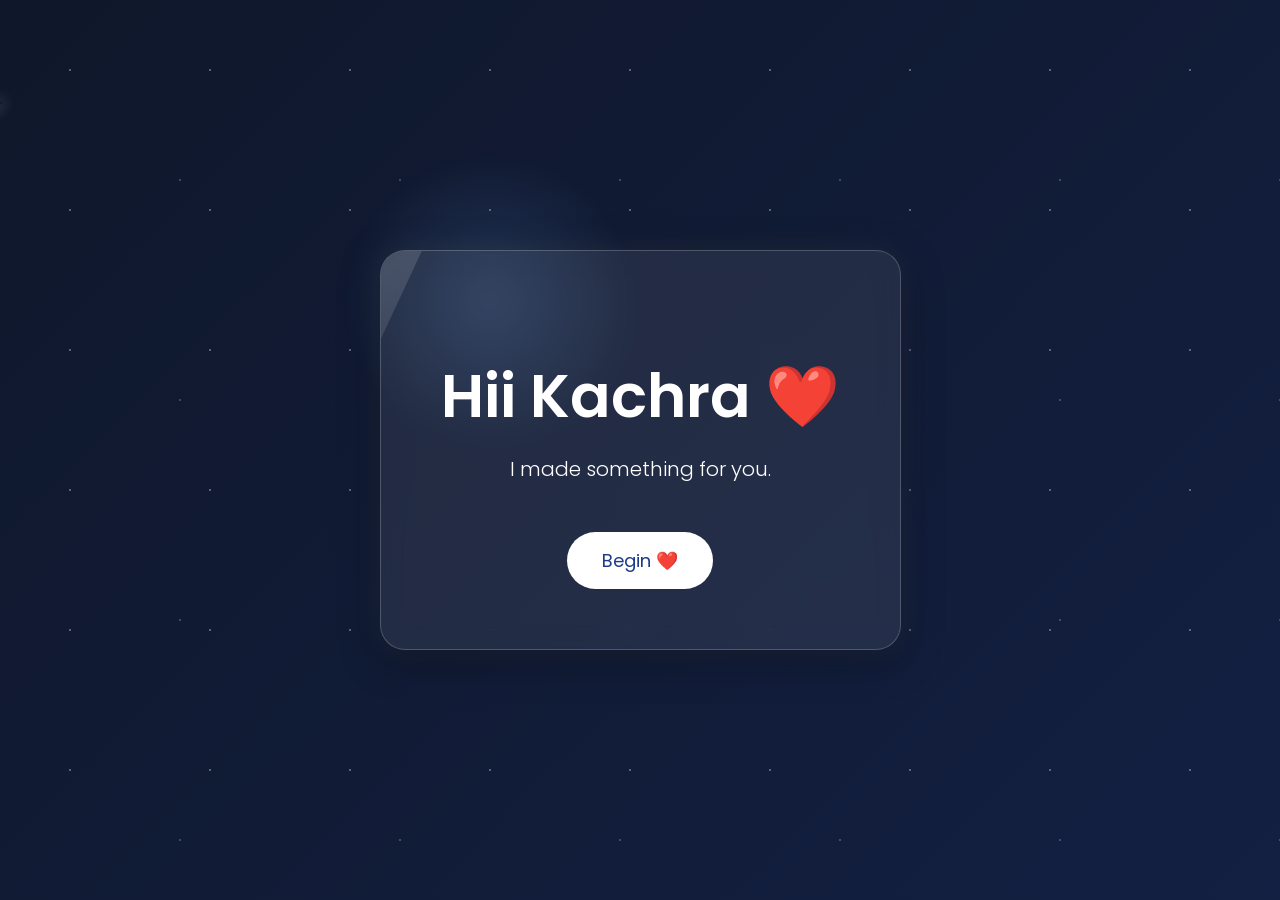
<file: index.html>
<!DOCTYPE html>
<html lang="en">
<head>
    <meta charset="UTF-8">
    <meta name="viewport" content="width=device-width, initial-scale=1.0">
    <title>For Someone Important</title>

    <link rel="preconnect" href="https://fonts.googleapis.com">
    <link rel="preconnect" href="https://fonts.gstatic.com" crossorigin>

    <link href="https://fonts.googleapis.com/css2?family=Poppins:wght@300;400;600;700&display=swap" rel="stylesheet">

    <link rel="stylesheet" href="style.css">
</head>
<body>

    <div id="cursorGlow"></div>

    <!-- Scene 1 -->
    <div class="container" id="hero">
        <h1>Hii Kachra ❤️</h1>
        <p>I made something for you.</p>

        <button id="beginBtn">Begin ❤️</button>
    </div>

   <!-- Scene 2 -->
<div class="container" id="scene2" style="display:none;">

    <h1>I know...</h1>

    <p>
        You probably weren't expecting this.
    </p>

    <button id="continueBtn">
        Continue
    </button>

</div>

    <!-- Scene 3 -->
<div class="container" id="scene3" style="display:none;">

    <h1>Honestly...</h1>

    <p>
        I wasn't even sure
        if you'd open this.
        <br><br>
        So...
        thank you.
    </p>

    <button id="nextBtn">
        Keep Reading
    </button>

</div>

<!-- Scene 4 -->
<div class="container" id="scene4" style="display:none;">

    <h1>There's something I need to say.</h1>

    <p>
        I've replayed everything in my head
        more times than I can count.
    </p>

    <button id="apologyBtn">
        One More Thing...
    </button>

</div>

<!-- Scene 5 -->
<div class="container" id="scene5" style="display:none;">

    <h1>I messed up.</h1>

    <p>
        Not because I made one mistake...
        <br><br>
        But because I hurt someone
        I never wanted to hurt.
    </p>

    <button id="scene5Btn">
        Continue
    </button>

</div>

<!-- Letter Scene -->
<div class="container" id="letterScene" style="display:none;">

    <h1>Before you read this...</h1>

    <p>
        I don't expect this
        to fix everything.
        <br><br>
        I just hope...
        you'll read it till the end.
    </p>

    <button id="openLetterBtn">
        Read My Letter 💌
    </button>

</div>

<!-- Letter -->
<div class="letter-container" id="letter" style="display:none;">

    <div class="letter-paper">

      <h2>Dear Kachra,</h2>

<div class="letter-content">
    <p id="letterText"></p>
</div>

<div class="letter-footer">
    <button id="letterContinue" style="display:none;">
        Continue →
    </button>
</div> 

    </div>

</div>

<div class="container" id="ending" style="display:none;">

    <h1>✨</h1>

    <p id="endingText"></p>

    <button id="endingBtn" style="display:none;">
        Continue ❤️
    </button>

</div>

<div class="container" id="finalPage" style="display:none;">

    <h1>Take care, Kachra ❤️</h1>

    <p>

        Thank you for reading this.

        <br><br>

        I don't know what happens after this.

        <br><br>

        Maybe we'll talk again.

        Maybe we won't.

        <br><br>

        I just didn't want my silence
        to be the last thing I left you with.

        <br><br>

        — Gaurav

    </p>

</div>

<div class="shooting-star"></div>
    <script src="script.js"></script>

</body>
</html>
</file>
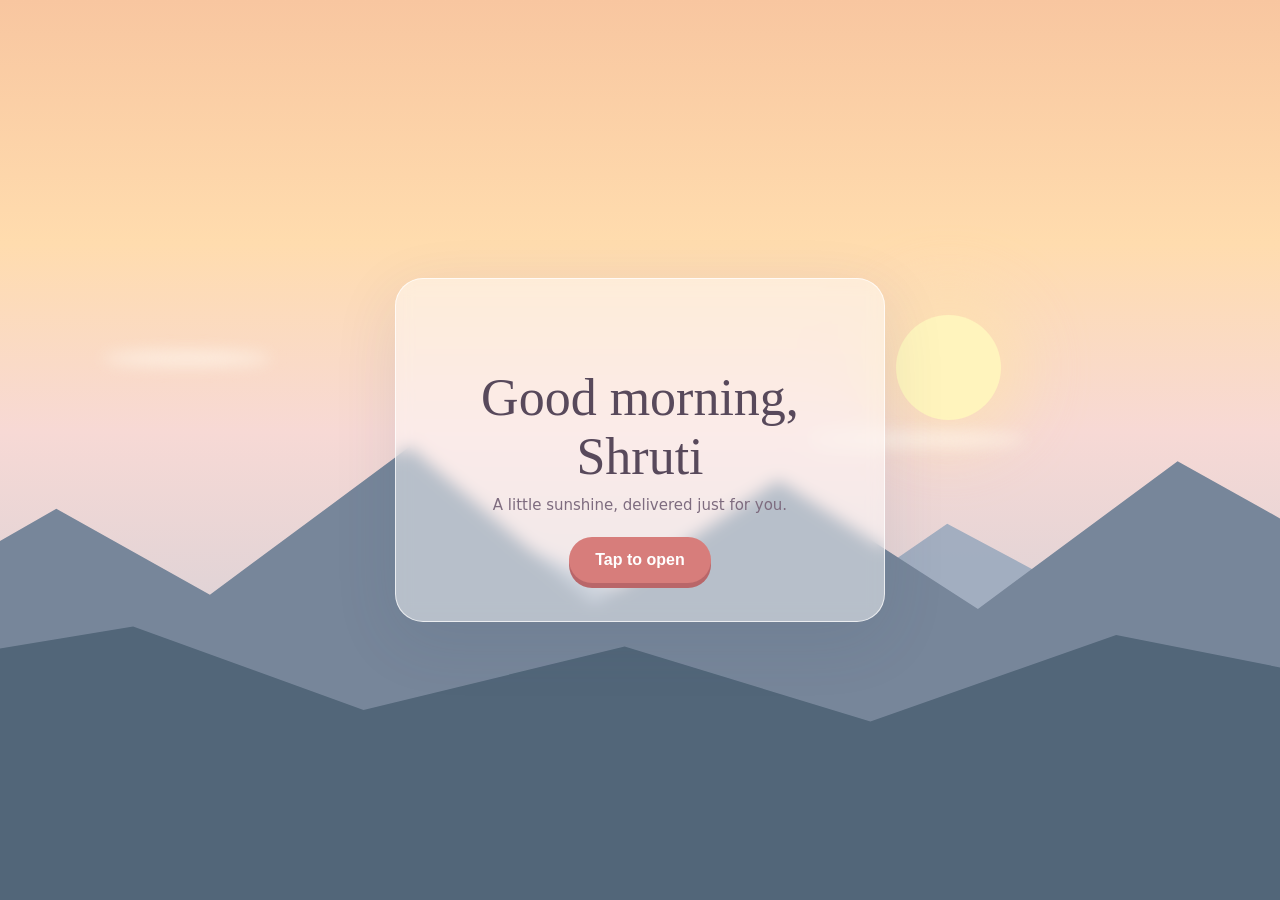
<file: goodmorning.html>
<!DOCTYPE html>
<html lang="en">
<head>
<meta charset="UTF-8">
<meta name="viewport" content="width=device-width, initial-scale=1">
<title>Good Morning, Shruti ️</title>
<style>
*{box-sizing:border-box}body{margin:0;min-height:100vh;display:grid;place-items:center;padding:20px;font-family:"Trebuchet MS",system-ui,sans-serif;color:#493d55;overflow:hidden;background:linear-gradient(#f8c6a0 0%,#ffd9b5 20%,#f6dce0 48%,#b6c6d9 100%);position:relative}
.scene{position:fixed;inset:0;overflow:hidden;z-index:-1;background:linear-gradient(180deg,#f8c6a0 0%,#ffdcae 27%,#f7d9d5 48%,#b8c9d8 100%)}
.sun{position:absolute;width:105px;height:105px;border-radius:50%;background:#fff4bd;box-shadow:0 0 60px 28px #ffe6a477;left:70%;top:35%}
.mountain{position:absolute;bottom:0;width:120%;left:-10%;height:53%;background:#77869a;clip-path:polygon(0 40%,12% 18%,22% 36%,35% 5%,47% 38%,59% 12%,72% 39%,85% 8%,100% 35%,100% 100%,0 100%)}
.mountain.back{height:44%;bottom:0;background:#9caabe;opacity:.9;clip-path:polygon(0 35%,13% 8%,28% 40%,43% 12%,58% 37%,70% 5%,84% 34%,100% 12%,100% 100%,0 100%)}
.mountain.front{height:32%;background:#526679;clip-path:polygon(0 20%,17% 5%,32% 34%,49% 12%,65% 38%,81% 8%,100% 28%,100% 100%,0 100%)}
.cloud{position:absolute;height:15px;width:170px;border-radius:50%;background:#fff9f0a8;filter:blur(8px);top:39%;left:8%}.cloud.two{top:48%;left:63%;width:220px}
.spark{position:fixed;color:#fff8dc;font-size:21px;animation:twinkle 4s ease-in-out infinite}.s1{top:17%;left:13%}.s2{top:23%;right:14%;animation-delay:1s}.s3{top:42%;left:24%;animation-delay:2s}
@keyframes twinkle{50%{opacity:.3;transform:translateY(-8px)}}
main{width:min(490px,100%);padding:38px 25px;text-align:center;background:#ffffff79;border:1px solid #ffffffb8;border-radius:28px;box-shadow:0 18px 65px #3b48601c;backdrop-filter:blur(8px);animation:arrive .9s ease both}
h1{font:500 clamp(36px,8vw,52px)/1.12 Georgia,serif;margin:8px 0 10px;color:#58495b}.intro{color:#7e6c7f;margin:0;font-size:15px}
button{margin-top:23px;border:0;border-radius:999px;padding:14px 26px;background:#d77d7b;color:#fff;font-weight:750;font-size:16px;cursor:pointer;box-shadow:0 5px 0 #b96669;transition:transform .2s}button:active{transform:translateY(3px)}
.overlay{position:fixed;inset:0;display:grid;place-items:center;padding:18px;background:#29384b59;backdrop-filter:blur(7px);opacity:0;visibility:hidden;transition:opacity .35s,visibility .35s;z-index:5}.overlay.show{opacity:1;visibility:visible}
.popup{position:relative;width:min(470px,100%);max-height:88vh;overflow:auto;padding:32px 25px 28px;text-align:center;border-radius:25px;background:linear-gradient(145deg,#fffaf0,#fff0e9);box-shadow:0 25px 80px #26364a50;transform:translateY(22px) scale(.94);transition:transform .4s cubic-bezier(.2,.8,.2,1)}
.overlay.show .popup{transform:translateY(0) scale(1)}.popup .sunicon{font-size:35px}.popup h2{font:500 29px Georgia,serif;margin:10px 0 17px;color:#695064}.message{font-size:16px;line-height:1.8;color:#665669;white-space:pre-line}.close{position:absolute;right:12px;top:8px;border:0;background:transparent;color:#9a8498;box-shadow:none;padding:4px 10px;font-size:24px;margin:0}.sign{margin-top:17px;color:#c07880;font-weight:800}
@keyframes arrive{from{opacity:0;transform:translateY(10px)}to{opacity:1;transform:translateY(0)}}
@media(max-width:420px){main{padding:32px 19px}.popup{padding:30px 19px 24px}.message{font-size:15px;line-height:1.7}}
</style>
</head>
<body>
<div class="scene"><div class="sun"></div><div class="cloud"></div><div class="cloud two"></div><div class="mountain back"></div><div class="mountain"></div><div class="mountain front"></div></div>

<main>
  <div style="font-size:38px">️</div>
  <h1>Good morning,<br>Shruti </h1>
  <p class="intro">A little sunshine, delivered just for you.</p>
  <button id="open">Tap to open</button>
</main>
<div class="overlay" id="overlay" role="dialog" aria-modal="true" aria-labelledby="title">
<section class="popup">
<button class="close" id="close" aria-label="Close">×</button>
<div class="sunicon">️</div>
<h2 id="title">Good morning! ️</h2>
<div class="message">Mujhe pata hai tu bhi apne same gande se face aur bigde hue muh ke saath uthi hogi. Aur mujhe ye bhi pata hai ki tu ready hai mujhe do-teen gaaliyan dene ke liye.

Lekin gaaliyan dene se pehle meri baat sun le: meri blessings tere saath hain ki aaj ka din aur ye agle do din tere ekdum mast jaayein. Tu aaram se enjoy kar aur stress-free reh.

Ab chal, apna ganda sa, wrinkle-wala face dho aur naha le. Mujhe pata hai aaj bhi tu gussa toh karegi, aur tera gussa jhelne ke liye main bhi ready hoon.

Good morning, Doab ki Rani! ☀️</div>

</section>
</div>
<script>
const overlay=document.getElementById('overlay');
document.getElementById('open').addEventListener('click',()=>overlay.classList.add('show'));
document.getElementById('close').addEventListener('click',()=>overlay.classList.remove('show'));
overlay.addEventListener('click',e=>{if(e.target===overlay)overlay.classList.remove('show')});
document.addEventListener('keydown',e=>{if(e.key==='Escape')overlay.classList.remove('show')});
</script>
</body></html>
</file>
<file: style.css>
/* =========================
   BODY
========================= */

body{
    background: linear-gradient(135deg, #0f172a, #1e3a8a);
    background-size: 400% 400%;
    animation: gradientMove 12s ease infinite;

    font-family: 'Poppins', sans-serif;
    color: white;
    margin: 0;

    display: flex;
    justify-content: center;
    align-items: center;

    height: 100vh;
    overflow: hidden;
}

/* =========================
   SCENE CARD
========================= */

.container{

    position: relative;

    overflow: hidden;

    text-align: center;

    background: rgba(255,255,255,0.08);

    padding: 60px;

    border-radius: 25px;

    backdrop-filter: blur(12px);

    border: 1px solid rgba(255,255,255,0.2);

    box-shadow:
    0 10px 40px rgba(0,0,0,.35),
    0 0 30px rgba(255,255,255,.08);

    transition:
    transform .4s ease,
    box-shadow .4s ease;

    animation: fadeIn 1s ease, floatCard 5s ease-in-out infinite;

}

.container::before{

    content:"";

    position:absolute;

    top:0;

    left:-60%;

    width:50%;

    height:100%;

    background:linear-gradient(
        120deg,
        transparent,
        rgba(255,255,255,.15),
        transparent
    );

    transform:skewX(-25deg);

    animation:glassShine 8s linear infinite;

    pointer-events:none;

}

/* =========================
   TEXT
========================= */

h1{

    font-size:60px;

    font-weight:600;

    margin-bottom:10px;

}

p{

    font-size:20px;

    font-weight:300;

    line-height:1.8;

    margin-top:0;

}

/* =========================
   BUTTON
========================= */

button{

    margin-top:25px;

    padding:15px 35px;

    font-size:18px;

    font-family:'Poppins', sans-serif;

    background:white;

    color:#1e3a8a;

    border:none;

    border-radius:50px;

    cursor:pointer;

    transition:all .3s ease;

}

button:hover{

    transform:
        translateY(-4px)
        scale(1.03);

    box-shadow:
        0 12px 30px rgba(255,255,255,.35);

}

/* =========================
   FADE OUT
========================= */

.fade-out{

    opacity:0;

    transform:translateY(-20px) scale(.98);

    transition:all .8s ease;

}

/* =========================
   FADE IN
========================= */
@keyframes fadeIn{

    from{

        opacity:0;

        transform:
            translateY(25px)
            scale(.97);

    }

    to{

        opacity:1;

        transform:
            translateY(0)
            scale(1);

    }

}
/* =========================
   BACKGROUND ANIMATION
========================= */

@keyframes gradientMove{

    0%{

        background-position:0% 50%;

    }

    50%{

        background-position:100% 50%;

    }

    100%{

        background-position:0% 50%;

    }

}

/* =========================
   LETTER
========================= */

.letter-container{

    display:flex;

    justify-content:center;

    align-items:center;

    width:100%;

    height:100vh;

}

.letter-paper{

    width:760px;
    max-width:90%;
    height:85vh;

    background:#fffdf8;
    color:#2d2d2d;

    padding:40px;

    border-radius:20px;

    box-shadow:0 25px 70px rgba(0,0,0,.35);

    animation:letterAppear 1s ease;

    display:flex;
    flex-direction:column;

}

.letter-content{

    flex:1;

    overflow-y:auto;

    padding-right:8px;

    text-align:left;

}

.letter-content{

    flex:1;

    overflow-y:auto;

    padding-right:8px;

    text-align:left;

}

.letter-footer{

    padding-top:20px;

    border-top:1px solid rgba(0,0,0,.1);

    text-align:center;

}

.letter-paper h2{

    margin-top:0;
    margin-bottom:20px;

    font-size:34px;

    color:#1e3a8a;

}

.letter-paper p{

    font-size:20px;

    color:#444;

    line-height:1.8;

    letter-spacing:.2px;

}

/* =========================
   LETTER ANIMATION
========================= */

@keyframes letterAppear{

    0%{

        opacity:0;

        transform:
            perspective(1200px)
            rotateX(-25deg)
            scale(.92);

    }

    100%{

        opacity:1;

        transform:
            perspective(1200px)
            rotateX(0deg)
            scale(1);

    }

}
#letterText{
    white-space: pre-wrap;
}

@keyframes blink{

    0%{
        opacity:1;
    }

    50%{
        opacity:0;
    }

    100%{
        opacity:1;
    }

}

#endingText{

    font-size:24px;

    min-height:120px;

    line-height:1.7;

}

#letterContinue{

    display:none;

    margin:40px auto 0;

    padding:14px 32px;

    font-size:18px;

}

#finalPage{

    animation:fadeIn 2s ease;

}

#finalPage h1{

    margin-bottom:25px;

}

#finalPage p{

    max-width:650px;

    margin:auto;

    line-height:2;

}

@keyframes floatCard{

    0%,100%{
        transform: translateY(0);
    }

    50%{
        transform: translateY(-8px);
    }

}

/* =========================
   STARRY BACKGROUND
========================= */

body::before{

    content:"";

    position:fixed;

    inset:0;

    background-image:
        radial-gradient(circle, rgba(255,255,255,.9) 1px, transparent 1.5px),
        radial-gradient(circle, rgba(255,255,255,.6) 1px, transparent 1.5px);

    background-size:140px 140px,220px 220px;

    background-position:0 0,70px 70px;

    opacity:.35;

    pointer-events:none;

    animation:starsMove 40s linear infinite;

}

@keyframes starsMove{

    from{
        transform:translateY(0);
    }

    to{
        transform:translateY(-60px);
    }

}
/* =========================
   SHOOTING STAR
========================= */

.shooting-star{

    position:fixed;

    top:15%;

    left:-150px;

    width:160px;

    height:2px;

    background:linear-gradient(
        90deg,
        white,
        rgba(255,255,255,.7),
        transparent
    );

    border-radius:999px;

    transform:rotate(-25deg);

    box-shadow:0 0 15px white;

    animation:meteor 9s linear infinite;

    pointer-events:none;

}
@keyframes meteor{

    0%{

        opacity:0;

        transform:
            translate(0,0)
            rotate(-25deg);

    }

    5%{

        opacity:1;

    }

    15%{

        opacity:1;

        transform:
            translate(1600px,500px)
            rotate(-25deg);

    }

    16%{

        opacity:0;

    }

    100%{

        opacity:0;

        transform:
            translate(1600px,500px)
            rotate(-25deg);

    }

}

/* =========================
   SHOOTING STAR
========================= */

.shooting-star{

    position:fixed;

    top:15%;

    left:-150px;

    width:160px;

    height:2px;

    background:linear-gradient(
        90deg,
        white,
        rgba(255,255,255,.7),
        transparent
    );

    border-radius:999px;

    transform:rotate(-25deg);

    box-shadow:0 0 15px white;

    animation:meteor 9s linear infinite;

    pointer-events:none;

}

@keyframes meteor{

    0%{
        opacity:0;
        transform:translate(0,0) rotate(-25deg);
    }

    5%{
        opacity:1;
    }

    15%{
        opacity:1;
        transform:translate(1600px,500px) rotate(-25deg);
    }

    16%{
        opacity:0;
    }

    100%{
        opacity:0;
        transform:translate(1600px,500px) rotate(-25deg);
    }

}

/* =========================
   CURSOR GLOW
========================= */

#cursorGlow{

    position:fixed;

    width:300px;

    height:300px;

    border-radius:50%;

    background:radial-gradient(
        circle,
        rgba(120,180,255,.18),
        transparent 70%
    );

    pointer-events:none;

    transform:translate(-50%,-50%);

    z-index:-1;

    transition:transform .08s linear;

}

@keyframes glassShine{

    0%{
        left:-60%;
    }

    100%{
        left:130%;
    }

}
</file>
